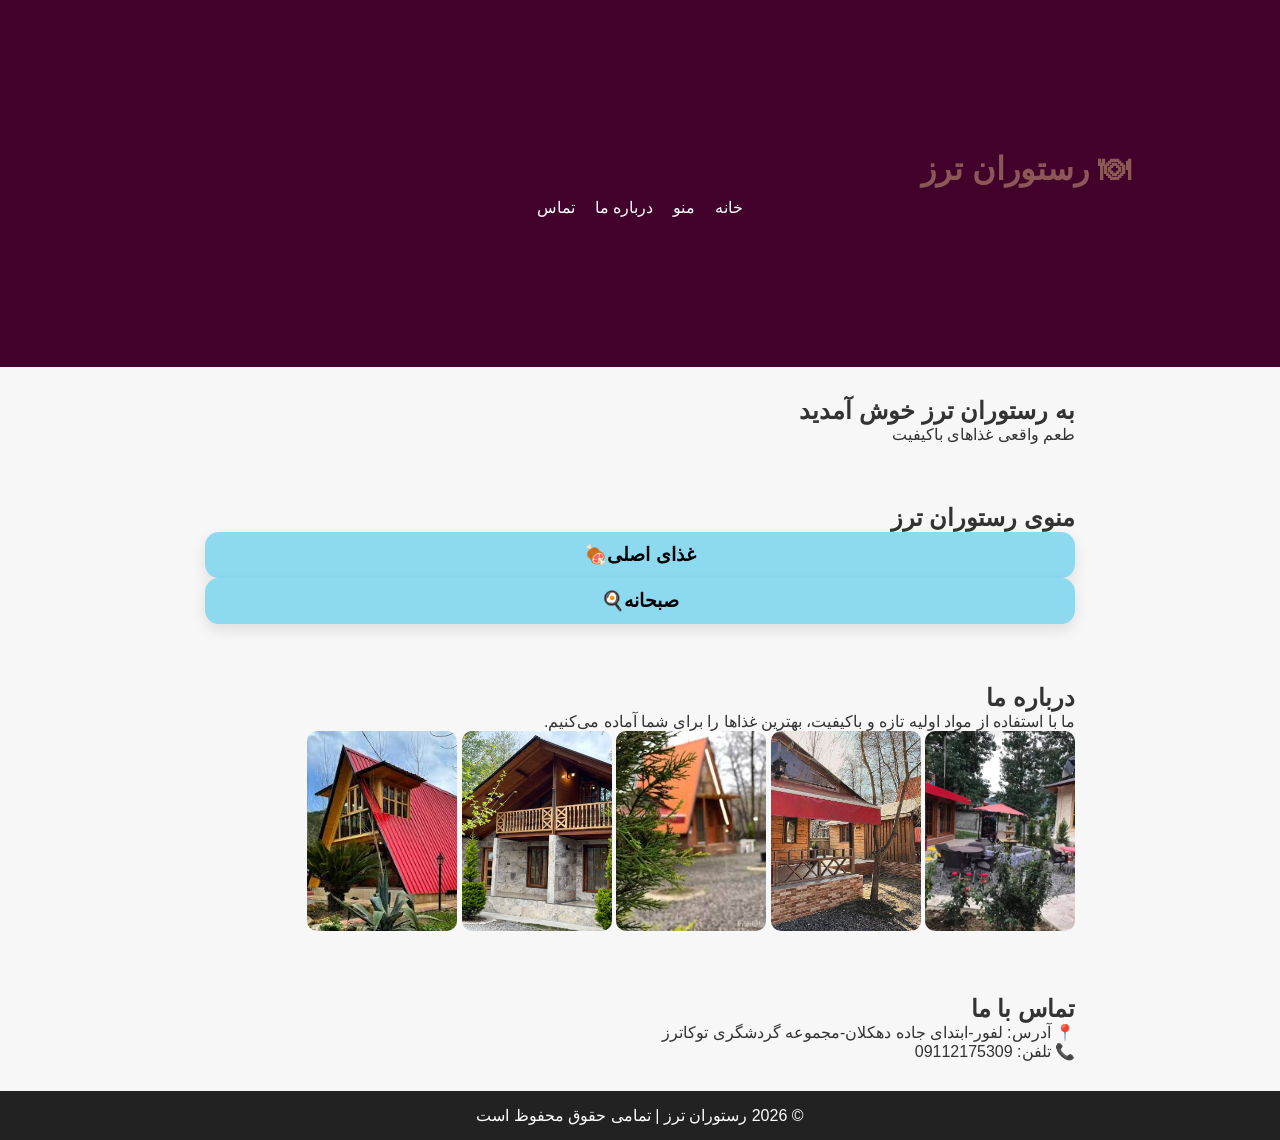
<file: index.html>
<!DOCTYPE html>
<html lang="fa" dir="rtl">
<head>
    <meta charset="UTF-8">
    <meta name="viewport" content="width=device-width, initial-scale=1.0">
    <title>رستوران ترز</title>

    <!-- CSS -->
    <link rel="stylesheet" href="styles.css">
</head>
<body>

    <!-- Header -->
    <header class="header">
        <h1>🍽 رستوران ترز</h1>
        <nav>
            <ul class="nav-list">
                <li><a href="#home">خانه</a></li>
                <li><a href="#menu">منو</a></li>
                <li><a href="#about">درباره ما</a></li>
                <li><a href="#contact">تماس</a></li>
            </ul>
        </nav>
        
    </header>

    <!-- Home -->
    <section id="home" class="section hero">
        <h2>به رستوران ترز خوش آمدید</h2>
        <p>طعم واقعی غذاهای باکیفیت</p>
    </section>

    <!-- Menu -->
    <section id="menu" class="section">
        <h2>منوی رستوران ترز </h2>

      <div class="menu-category">
      <a href="main.html" class="category-card">
        <h3>غذای اصلی🍖</h3>
      </a>
      </div>

      <div class="menu-category">
      <a href="breakfast.html" class="category-card">
        <h3>صبحانه🍳</h3>
      </a>
      </div>

        
    </section>

    <!-- About -->
    <section id="about" class="section about">
        <h2>درباره ما</h2>
        <p>
            ما با استفاده از مواد اولیه تازه و باکیفیت،
            بهترین غذاها را برای شما آماده می‌کنیم.
        </p>
        <img src="terez1.png" alt="">
        <img src="terez2.png" alt="">
        <img src="terez3.png" alt="">
        <img src="terez4.png" alt="">
        <img src="terez5.png" alt="">
    </section>

    <!-- Contact -->
    <section id="contact" class="section contact">
        <h2>تماس با ما</h2>
        <p>📍 آدرس: لفور-ابتدای جاده دهکلان-مجموعه گردشگری توکاترز</p>
        <p>📞 تلفن: 09112175309</p>
    </section>

    <!-- Footer -->
    <footer class="footer">
        <p>© 2026 رستوران ترز | تمامی حقوق محفوظ است</p>
    </footer>
    

    <!-- JavaScript -->
    <script src="scripts.js"></script>
    
</body>
</html>
</file>
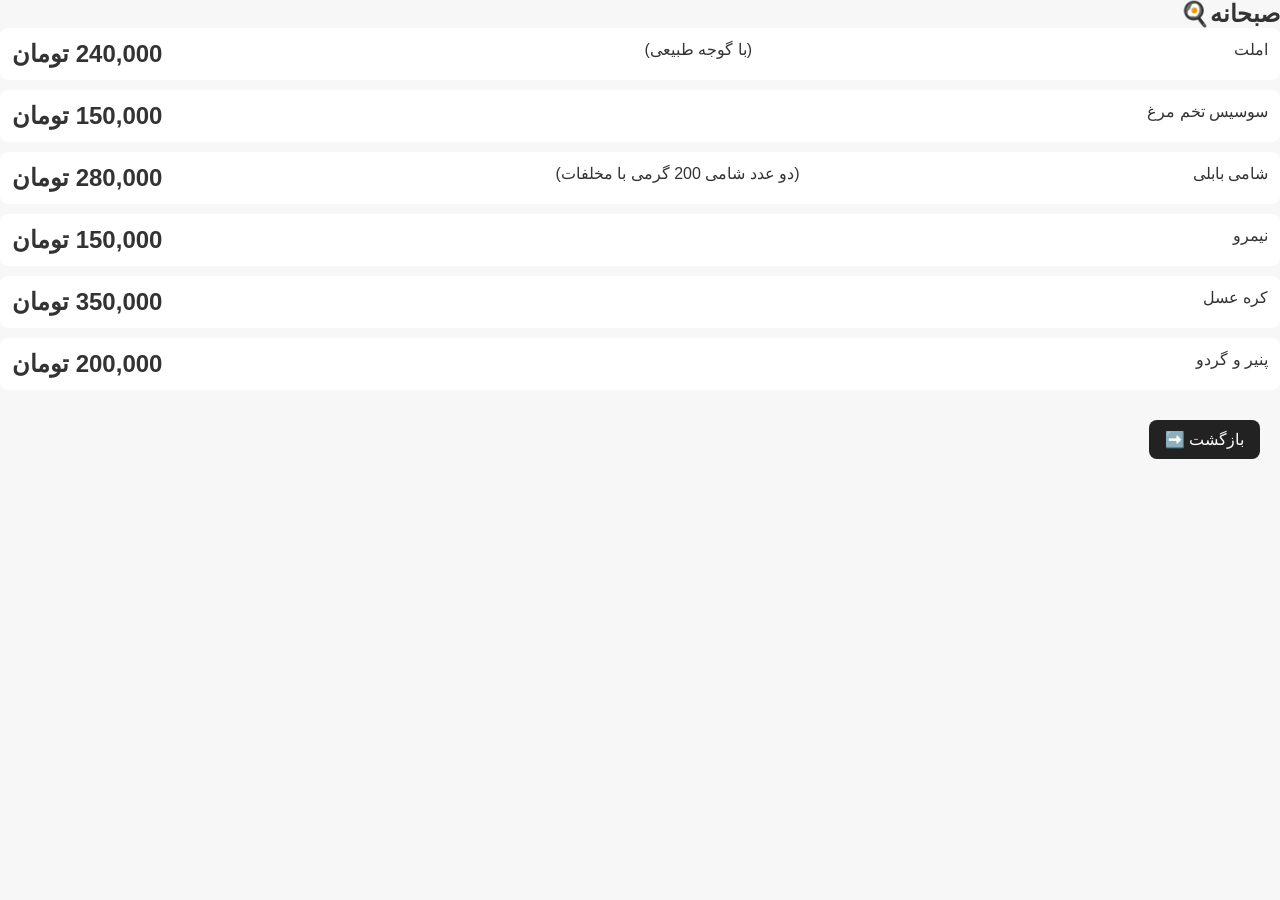
<file: breakfast.html>
<!DOCTYPE html>
<html lang="fa" dir="rtl">
<head>
    <meta charset="UTF-8">
    <meta name="viewport" content="width=device-width, initial-scale=1.0">
    <title>صبحانه🍳</title>

    <!-- CSS -->
    <link rel="stylesheet" href="styles.css">
</head>
<body>
    <h2 class="section-title">صبحانه🍳</h2>
    <div class="menu-item">
        <span>املت</span>
        <span>(با گوجه طبیعی)</span>
        <h2 class="section-title">240,000 تومان</h2>
    </div>
    <div class="menu-item">
        <span>سوسیس تخم مرغ</span>
        <h2 class="section-title">150,000 تومان</h2>
    </div>
    <div class="menu-item">
        <span>شامی بابلی</span>
        <span>(دو عدد شامی 200 گرمی با مخلفات)</span>
        <h2 class="section-title">280,000 تومان</h2>
    </div>
    <div class="menu-item">
        <span>نیمرو</span>
        <h2 class="section-title">150,000 تومان</h2>
    </div>
    <div class="menu-item">
        <span>کره عسل</span>
        <h2 class="section-title">350,000 تومان</h2>
    </div>
    <div class="menu-item">
        <span>پنیر و گردو</span>
        <h2 class="section-title">200,000 تومان</h2>
    </div>
    <a href="index.html" class="back-btn">بازگشت ➡️</a>
</body>

</html>
</file>
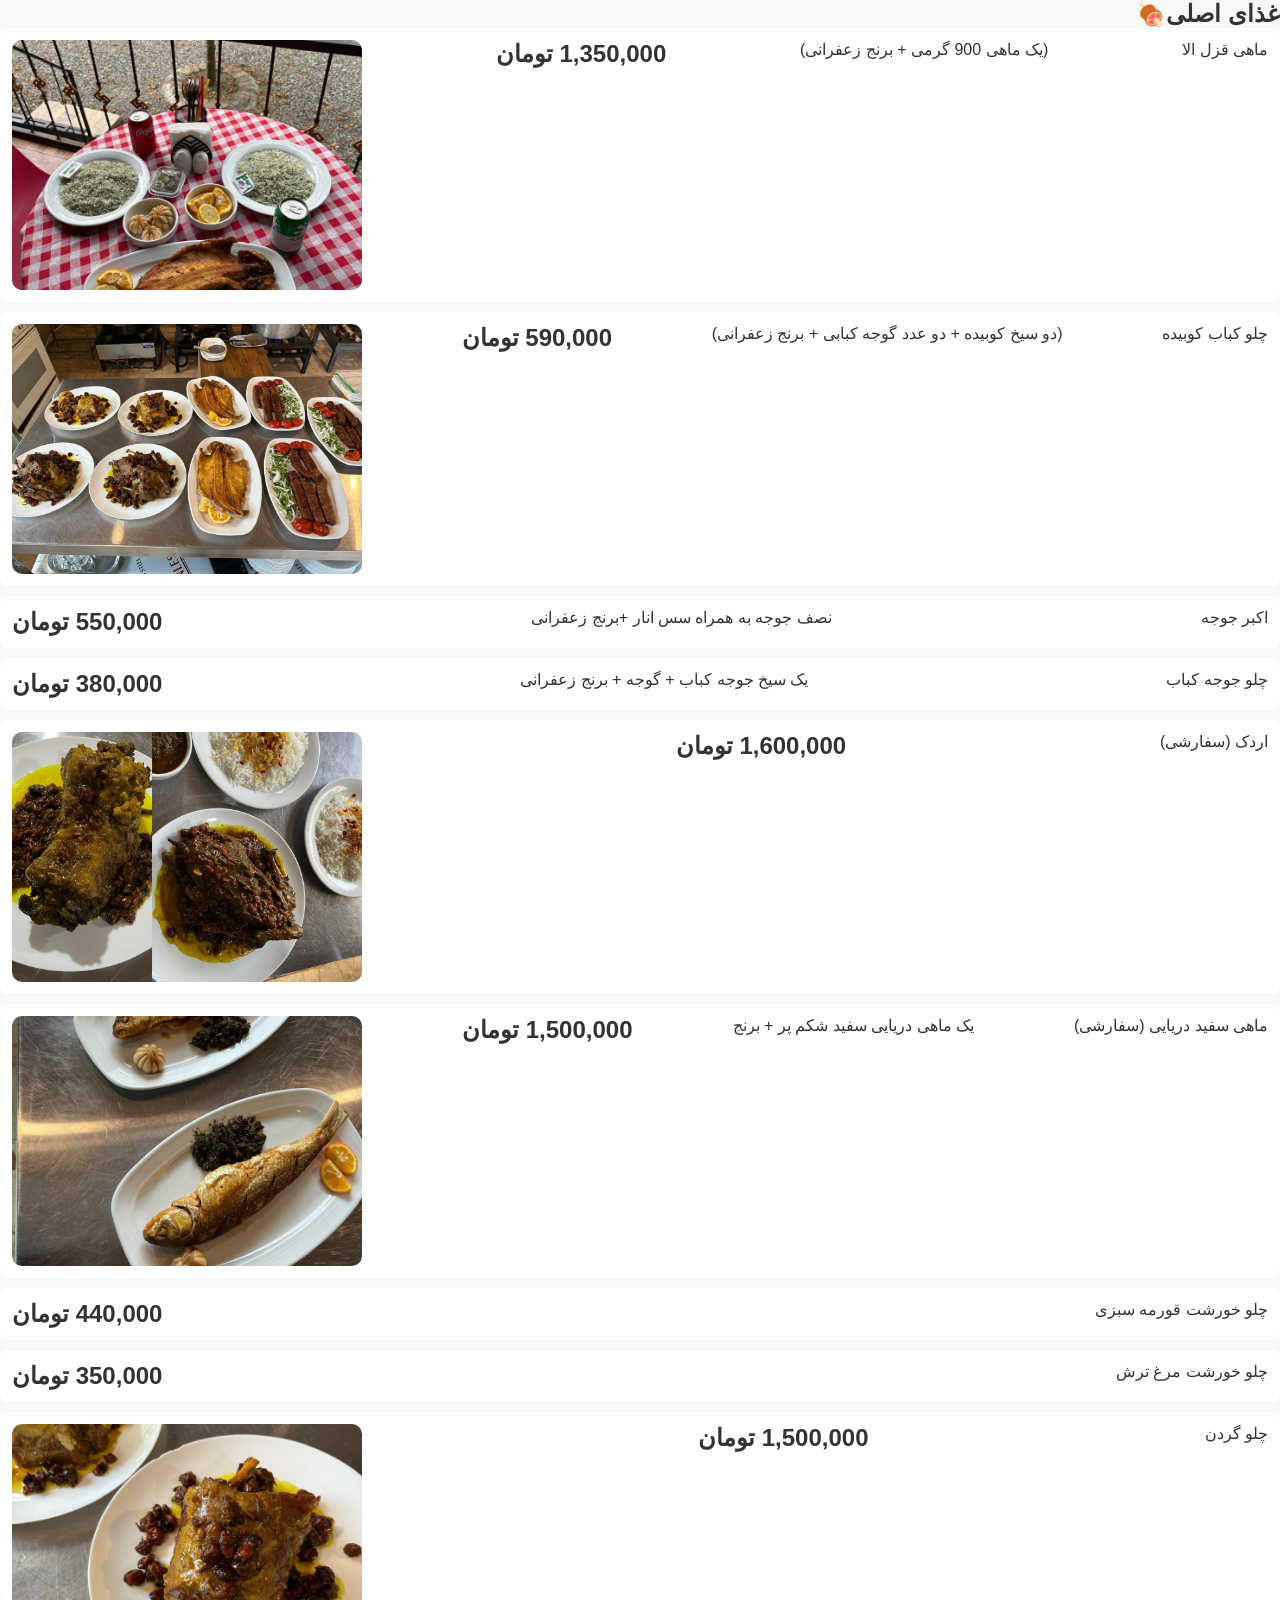
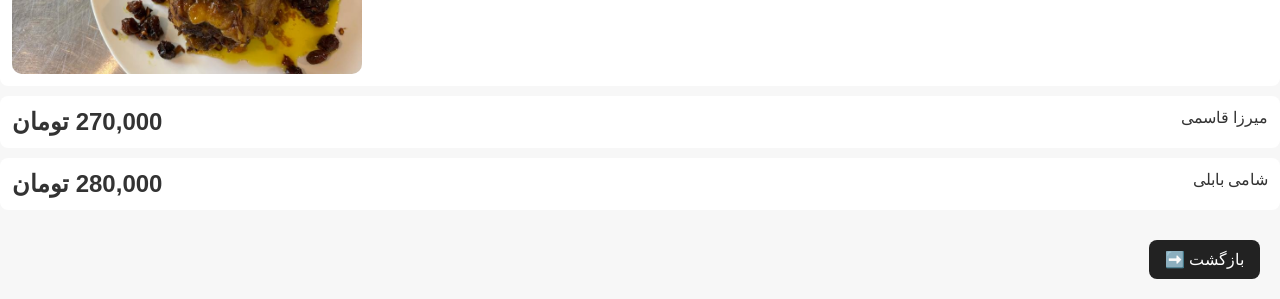
<file: main.html>
<!DOCTYPE html>
<html lang="fa" dir="rtl">
<head>
    <meta charset="UTF-8">
    <meta name="viewport" content="width=device-width, initial-scale=1.0">
    <title>غذای اصلی🍖</title>

    <!-- CSS -->
    <link rel="stylesheet" href="styles.css">
</head>
<body>
    <h2 class="section-title">غذای اصلی🍖</h2>
    <div class="menu-item">
            <span>ماهی قزل الا</span>
            <span>(یک ماهی 900 گرمی + برنج زعفرانی)</span>
            <h2 class="section-title">1,350,000 تومان</h2>
            <img src="fish.png" alt="ماهی قزل الا">
        </div>
       <div class="menu-item">
            <span>چلو کباب کوبیده</span>
            <span>(دو سیخ کوبیده + دو عدد گوجه کبابی + برنج زعفرانی)</span>
            <h2 class="section-title">590,000 تومان</h2>
            <img src="kebab.png" alt="کباب کوبیده">
        </div>

        <div class="menu-item">
            <span> اکبر جوجه</span>
            <span>نصف جوجه به همراه سس انار +برنج زعفرانی</span>
            <h2 class="section-title">550,000 تومان</h2>
        </div>

        <div class="menu-item">
            <span>چلو جوجه کباب</span>
            <span>یک سیخ جوجه کباب + گوجه + برنج زعفرانی</span>
            <h2 class="section-title">380,000 تومان</h2>
        </div>
        <div class="menu-item">
            <span>اردک (سفارشی)</span>
            <h2 class="section-title">1,600,000 تومان</h2>
            <img src="duck.png" alt="اردک">
        </div>
        <div class="menu-item">
            <span>ماهی سفید دریایی (سفارشی)</span>
            <span>یک ماهی دریایی سفید شکم پر + برنج</span>
            <h2 class="section-title">1,500,000 تومان</h2>
            <img src="see fish.png" alt="ماهی سفید دریایی">
        </div>
        <div class="menu-item">
            <span>چلو خورشت قورمه سبزی</span>
            <h2 class="section-title">440,000 تومان</h2>
        </div>
        <div class="menu-item">
            <span>چلو خورشت مرغ ترش</span>
            <h2 class="section-title">350,000 تومان</h2>
        </div>
        <div class="menu-item">
            <span>چلو گردن</span>
            <h2 class="section-title">1,500,000 تومان</h2>
            <img src="neck.png" alt="چلو گردن">
        </div>
        <div class="menu-item">
            <span>میرزا قاسمی</span>
            <h2 class="section-title">270,000 تومان</h2>
        </div>
        <div class="menu-item">
            <span>شامی بابلی</span>
            <h2 class="section-title">280,000 تومان</h2>
        </div>
        <a href="index.html" class="back-btn">بازگشت ➡️</a>
</body>

</html>
</file>
<file: styles.css>
* {
    box-sizing: border-box;
    margin: 0;
    padding: 0;
    font-family: Tahoma, sans-serif;
}

body {
    background: #f7f7f7;
    color: #333;
}

.header  {
    
    background: #41012a;
    color: rgb(140, 87, 87);
    padding: 150px;
    text-align: right;
}

.nav-list {
    display: flex;
    justify-content: center;
    gap: 20px;
    list-style: none;
    margin-top: 10px;
}

.nav-list a {
    color: white;
    text-decoration: none;
}

.section {
    padding: 30px 15px;
    max-width: 900px;
    margin: auto;
}

.menu {
    display: flex;
    justify-content: space-between;
    padding: 12px;
    background: white;
    margin-bottom: 10px;
    border-radius: 8px;
}
.menu-item {
    display: flex;
    justify-content: space-between;
    padding: 12px;
    background: white;
    margin-bottom: 10px;
    border-radius: 8px;
}
.menu-item img {
width: 350px;
height: 250px;
object-fit: cover;
border-radius: 10px;
}
.about img {
width: 150px;
height: 200px;
object-fit: cover;
border-radius: 10px;
}
.footer {
    background: #222;
    color: white;
    text-align: center;
    padding: 15px;
}
.menu-category {
  display: grid;
  grid-template-columns: repeat(auto-fit, minmax(200px, 1fr));
  gap: 20px;
}

.category-card {
  text-decoration: none;
  color: #000;
  background: #8cd9f0;
  border-radius: 14px;
  overflow: hidden;
  box-shadow: 0 6px 15px rgba(0,0,0,0.1);
  transition: transform 0.3s;
}

.category-card:hover {
  transform: translateY(-5px);
}

.category-card img {
  width: 100%;
  height: 150px;
  object-fit: cover;
}

.category-card h3 {
  text-align: center;
  padding: 12px;
}
.back-btn {
  display: inline-block;
  margin: 20px;
  padding: 10px 16px;
  background: #222;
  color: #fff;
  border-radius: 8px;
  text-decoration: none;
}

/* 📱 موبایل */
@media (max-width: 600px) {
    .menu-item {
        flex-direction: column;
        gap: 6px;
    }
}
</file>
